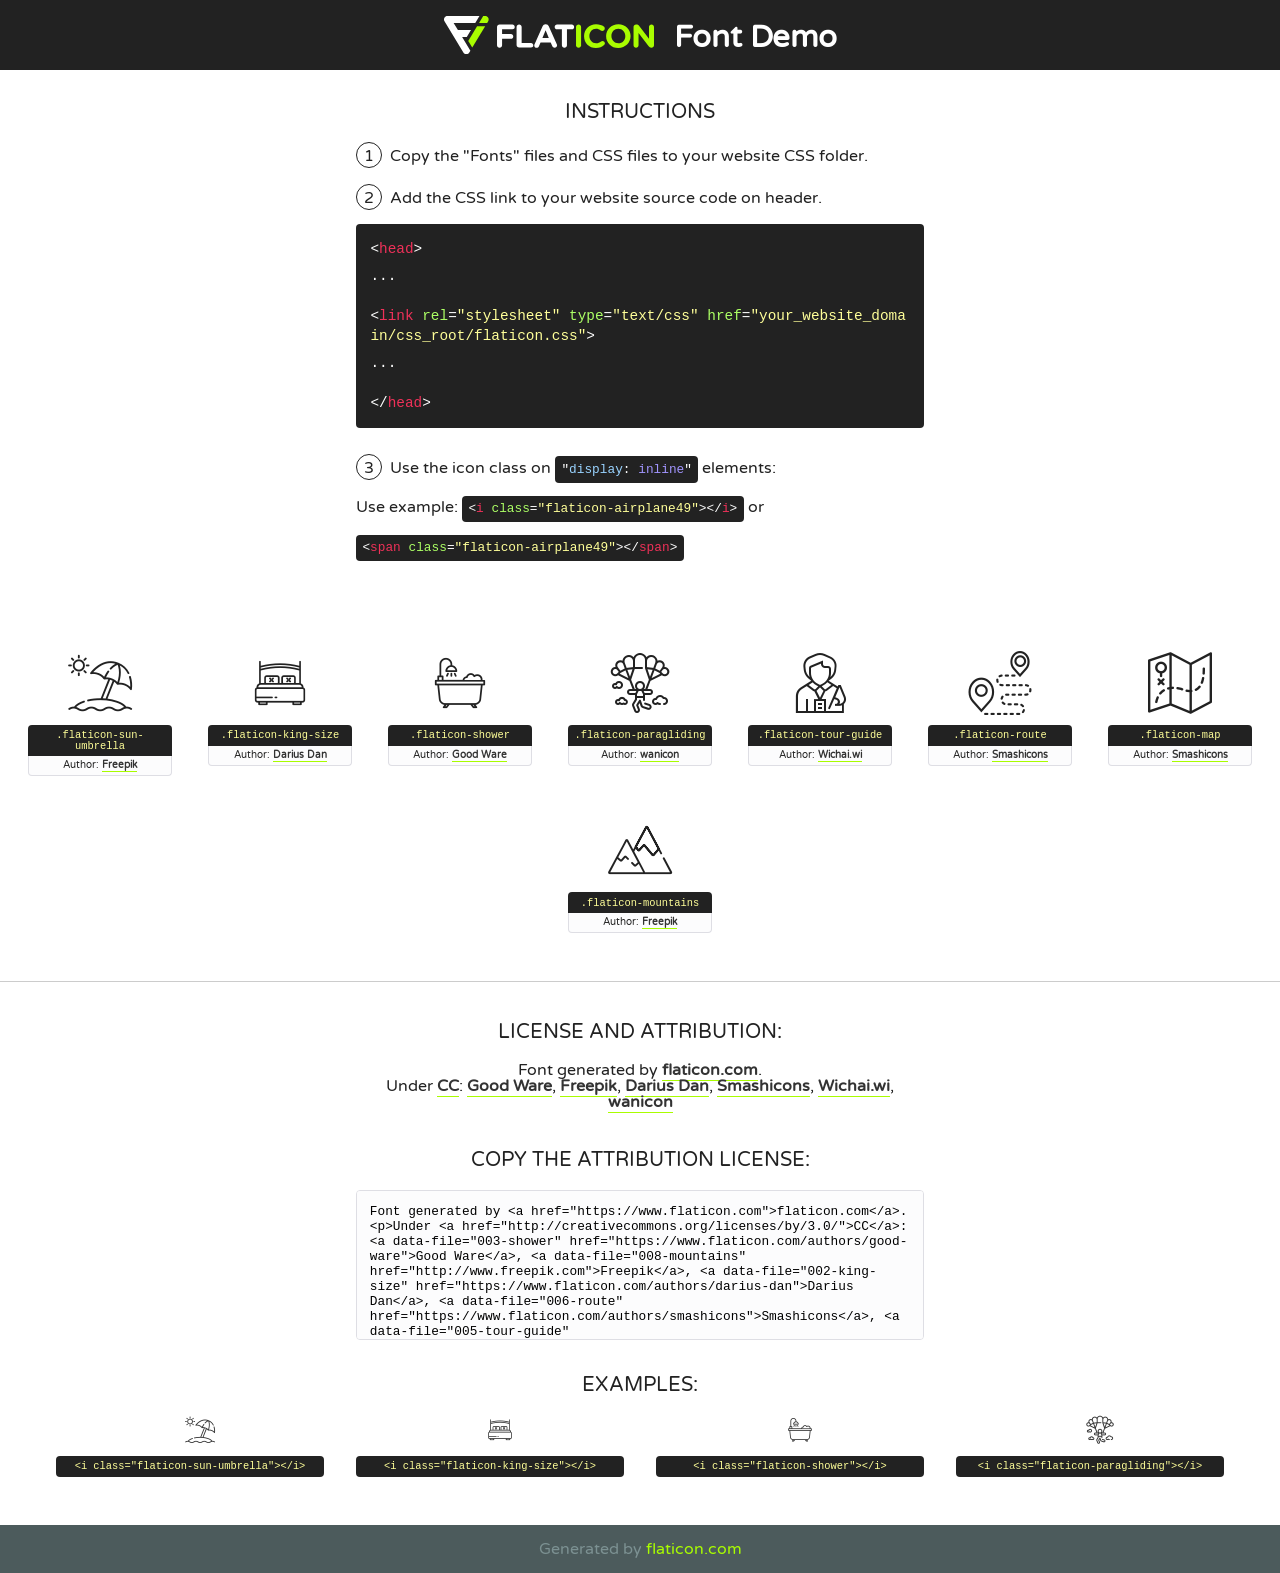
<file: travel websiteproject  (ORIGNAL)/fonts/flaticon/font/flaticon.html>
<!DOCTYPE html>
<!--
  Flaticon icon font: Flaticon
  Creation date: 22/08/2019 02:16
-->
<html>
<!DOCTYPE html>
<html>

<head>
    <title>Flaticon WebFont</title>
    <link href="http://fonts.googleapis.com/css?family=Varela+Round" rel="stylesheet" type="text/css" />
    <link rel="stylesheet" type="text/css" href="flaticon.css">
    <meta charset="UTF-8">
    <style>
    html, body, div, span, applet, object, iframe,
    h1, h2, h3, h4, h5, h6, p, blockquote, pre,
    a, abbr, acronym, address, big, cite, code,
    del, dfn, em, img, ins, kbd, q, s, samp,
    small, strike, strong, sub, sup, tt, var,
    b, u, i, center,
    dl, dt, dd, ol, ul, li,
    fieldset, form, label, legend,
    table, caption, tbody, tfoot, thead, tr, th, td,
    article, aside, canvas, details, embed, 
    figure, figcaption, footer, header, hgroup, 
    menu, nav, output, ruby, section, summary,
    time, mark, audio, video {
        margin: 0;
        padding: 0;
        border: 0;
        font-size: 100%;
        font: inherit;
        vertical-align: baseline;
    }
    /* HTML5 display-role reset for older browsers */
    article, aside, details, figcaption, figure, 
    footer, header, hgroup, menu, nav, section {
        display: block;
    }
    body {
        line-height: 1;
    }
    ol, ul {
        list-style: none;
    }
    blockquote, q {
        quotes: none;
    }
    blockquote:before, blockquote:after,
    q:before, q:after {
        content: '';
        content: none;
    }
    table {
        border-collapse: collapse;
        border-spacing: 0;
    }
    body {
        font-family: 'Varela Round', Helvetica, Arial, sans-serif;
        font-size: 16px;
        color: #222;
    }
    a {
        color: #333;
        border-bottom: 1px solid #a9fd00;
        font-weight: bold;
        text-decoration: none;
    }
    * {
        -moz-box-sizing: border-box;
        -webkit-box-sizing: border-box;
        box-sizing: border-box;
        margin: 0;
        padding: 0;
    }
    [class^="flaticon-"]:before, [class*=" flaticon-"]:before, [class^="flaticon-"]:after, [class*=" flaticon-"]:after {
        font-family: Flaticon;
        font-size: 30px;
        font-style: normal;
        margin-left: 20px;
        color: #333;
    }
    .wrapper {
        max-width: 600px;
        margin: auto;
        padding: 0 1em;
    }
    .title {
        font-size: 1.25em;
        text-align: center;
        margin-bottom: 1em;
        text-transform: uppercase;
    }
    header {
        text-align: center;
        background-color: #222;
        color: #fff;
        padding: 1em;
    }
    header .logo {
        width: 210px;
        height: 38px;
        display: inline-block;
        vertical-align: middle;
        margin-right: 1em;
        border: none;
    }
    header strong {
        font-size: 1.95em;
        font-weight: bold;
        vertical-align: middle;
        margin-top: 5px;
        display: inline-block;
    }
    .demo {
        margin: 2em auto;
        line-height: 1.25em;
    }
    .demo ul li {
        margin-bottom: 1em;
    }
    .demo ul li .num {
        color: #222;
        border-radius: 20px;
        display: inline-block;
        width: 26px;
        padding: 3px;
        height: 26px;
        text-align: center;
        margin-right: 0.5em;
        border: 1px solid #222;
    }
    .demo ul li code {
        background-color: #222;
        border-radius: 4px;
        padding: 0.25em 0.5em;
        display: inline-block;
        color: #fff;
        font-family: Consolas,Monaco,Lucida Console,Liberation Mono,DejaVu Sans Mono,Bitstream Vera Sans Mono,Courier New, monospace;
        font-weight: lighter;
        margin-top: 1em;
        font-size: 0.8em;
        word-break: break-all;
    }
    .demo ul li code.big {
        padding: 1em;
        font-size: 0.9em;
    }
    .demo ul li code .red {
        color: #EF3159;
    }
    .demo ul li code .green {
        color: #ACFF65;
    }
    .demo ul li code .yellow {
        color: #FFFF99;
    }
    .demo ul li code .blue {
        color: #99D3FF;
    }
    .demo ul li code .purple {
        color: #A295FF;
    }
    .demo ul li code .dots {
        margin-top: 0.5em;
        display: block;
    }
    #glyphs {
        border-bottom: 1px solid #ccc;
        padding: 2em 0;
        text-align: center;
    }
    .glyph {
        display: inline-block;
        width: 9em;
        margin: 1em;
        text-align: center;
        vertical-align: top;
        background: #FFF;
    }
    .glyph .glyph-icon {
        padding: 10px;
        display: block;
        font-family:"Flaticon";
        font-size: 64px;
        line-height: 1;
    }
    .glyph .glyph-icon:before {
        font-size: 64px;
        color: #222;
        margin-left: 0;
    }
    .class-name {
        font-size: 0.65em;
        background-color: #222;
        color: #fff;
        border-radius: 4px 4px 0 0;
        padding: 0.5em;
        color: #FFFF99;
        font-family: Consolas,Monaco,Lucida Console,Liberation Mono,DejaVu Sans Mono,Bitstream Vera Sans Mono,Courier New, monospace;
    }
    .author-name {
        font-size: 0.6em;
        background-color: #fcfcfd;
        border: 1px solid #DEDEE4;
        border-top: 0;
        border-radius: 0 0 4px 4px;
        padding: 0.5em;
    }
    .class-name:last-child {
        font-size: 10px;
        color:#888;
    }
    .class-name:last-child a {
        font-size: 10px;
        color:#555;
    }
    .class-name:last-child a:hover {
        color:#a9fd00;
    }
    .glyph > input {
        display: block;
        width: 100px;
        margin: 5px auto;
        text-align: center;
        font-size: 12px;
        cursor: text;
    }
    .glyph > input.icon-input {
        font-family:"Flaticon";
        font-size: 16px;
        margin-bottom: 10px;
    }
    .attribution .title {
        margin-top: 2em;
    }
    .attribution textarea {
        background-color: #fcfcfd;
        padding: 1em;
        border: none;
        box-shadow: none;
        border: 1px solid #DEDEE4;
        border-radius: 4px;
        resize: none;
        width: 100%;
        height: 150px;
        font-size: 0.8em;
        font-family: Consolas,Monaco,Lucida Console,Liberation Mono,DejaVu Sans Mono,Bitstream Vera Sans Mono,Courier New, monospace;
        -webkit-appearance: none;
    }
    .iconsuse {
        margin: 2em auto;
        text-align: center;
        max-width: 1200px;
    }
    .iconsuse:after {
        content: '';
        display: table;
        clear: both;
    }
    .iconsuse .image {
        float: left;
        width: 25%;
        padding: 0 1em;
    }
    .iconsuse .image p {
        margin-bottom: 1em;
    }
    .iconsuse .image span {
        display: block;
        font-size: 0.65em;
        background-color: #222;
        color: #fff;
        border-radius: 4px;
        padding: 0.5em;
        color: #FFFF99;
        margin-top: 1em;
        font-family: Consolas,Monaco,Lucida Console,Liberation Mono,DejaVu Sans Mono,Bitstream Vera Sans Mono,Courier New, monospace;
    }
    #footer {
        text-align: center;
        background-color: #4C5B5C;
        color: #7c9192;
        padding: 1em;
    }
    #footer a {
        border: none;
        color: #a9fd00;
        font-weight: normal;
    }
    @media (max-width: 960px) {
        .iconsuse .image {
            width: 50%;
        }
    }
    @media (max-width: 560px) {
        .iconsuse .image {
            width: 100%;
        }
    }
    </style>
</head>

<body class="characters-off">

    <header>
        <a href="https://www.flaticon.com" target="_blank" class="logo">
            <svg version="1.1" xmlns="http://www.w3.org/2000/svg" xmlns:xlink="http://www.w3.org/1999/xlink" xmlns:a="http://ns.adobe.com/AdobeSVGViewerExtensions/3.0/" viewBox="0 0 560.875 102.036" enable-background="new 0 0 560.875 102.036" xml:space="preserve">
                <defs>
                </defs>
                <g>
                    <g class="letters">
                        <path fill="#ffffff" d="M141.596,29.675c0-3.777,2.985-6.767,6.764-6.767h34.438c3.426,0,6.15,2.728,6.15,6.15
                        c0,3.43-2.724,6.149-6.15,6.149h-27.674v13.091h23.719c3.429,0,6.151,2.724,6.151,6.15c0,3.43-2.723,6.149-6.151,6.149h-23.719
                        v17.574c0,3.773-2.986,6.761-6.764,6.761c-3.779,0-6.764-2.989-6.764-6.761V29.675z"></path>
                        <path fill="#ffffff" d="M193.844,29.149c0-3.781,2.985-6.767,6.764-6.767c3.776,0,6.763,2.985,6.763,6.767v42.957h25.039
                        c3.426,0,6.149,2.726,6.149,6.153c0,3.425-2.723,6.15-6.149,6.15h-31.802c-3.779,0-6.764-2.986-6.764-6.768V29.149z"></path>
                        <path fill="#ffffff" d="M241.891,75.71l21.438-48.407c1.492-3.341,4.215-5.357,7.906-5.357h0.792
                        c3.686,0,6.323,2.017,7.815,5.357l21.439,48.407c0.436,0.967,0.701,1.845,0.701,2.723c0,3.602-2.809,6.501-6.414,6.501
                        c-3.161,0-5.269-1.845-6.499-4.655l-4.132-9.661h-27.059l-4.301,10.102c-1.144,2.631-3.426,4.214-6.237,4.214
                        c-3.517,0-6.24-2.81-6.24-6.325C241.1,77.64,241.451,76.677,241.891,75.71z M279.932,58.666l-8.521-20.297l-8.526,20.297H279.932
                        z"></path>
                        <path fill="#ffffff" d="M314.864,35.387H301.86c-3.429,0-6.239-2.813-6.239-6.238c0-3.429,2.811-6.24,6.239-6.24h39.533
                        c3.426,0,6.237,2.811,6.237,6.24c0,3.425-2.811,6.238-6.237,6.238h-13.001v42.785c0,3.773-2.99,6.761-6.764,6.761
                        c-3.779,0-6.764-2.989-6.764-6.761V35.387z"></path>
                        <path fill="#A9FD00" d="M352.615,29.149c0-3.781,2.985-6.767,6.767-6.767c3.774,0,6.761,2.985,6.761,6.767v49.024
                        c0,3.773-2.987,6.761-6.761,6.761c-3.781,0-6.767-2.989-6.767-6.761V29.149z"></path>
                        <path fill="#A9FD00" d="M374.132,53.836v-0.179c0-17.481,13.178-31.801,32.065-31.801c9.22,0,15.459,2.458,20.557,6.238
                        c1.402,1.054,2.637,2.985,2.637,5.357c0,3.692-2.985,6.59-6.681,6.59c-1.845,0-3.071-0.702-4.044-1.319
                        c-3.776-2.813-7.729-4.393-12.562-4.393c-10.364,0-17.831,8.611-17.831,19.154v0.173c0,10.542,7.291,19.329,17.831,19.329
                        c5.715,0,9.492-1.756,13.359-4.834c1.049-0.874,2.458-1.491,4.039-1.491c3.429,0,6.325,2.813,6.325,6.236
                        c0,2.106-1.056,3.78-2.282,4.834c-5.539,4.834-12.036,7.733-21.878,7.733C387.572,85.464,374.132,71.493,374.132,53.836z"></path>
                        <path fill="#A9FD00" d="M433.009,53.836v-0.179c0-17.481,13.79-31.801,32.766-31.801c18.981,0,32.592,14.143,32.592,31.628v0.173
                        c0,17.483-13.785,31.807-32.769,31.807C446.625,85.464,433.009,71.32,433.009,53.836z M484.224,53.836v-0.179
                        c0-10.539-7.725-19.326-18.626-19.326c-10.893,0-18.449,8.611-18.449,19.154v0.173c0,10.542,7.73,19.329,18.626,19.329
                        C476.676,72.986,484.224,64.378,484.224,53.836z"></path>
                        <path fill="#A9FD00" d="M506.233,29.321c0-3.774,2.99-6.763,6.767-6.763h1.401c3.252,0,5.183,1.583,7.029,3.953l26.093,34.265
                        V29.059c0-3.692,2.99-6.677,6.681-6.677c3.683,0,6.671,2.985,6.671,6.677v48.934c0,3.78-2.987,6.765-6.764,6.765h-0.436
                        c-3.257,0-5.188-1.581-7.034-3.953l-27.056-35.492v32.944c0,3.687-2.985,6.676-6.678,6.676c-3.683,0-6.673-2.989-6.673-6.676
                        V29.321z"></path>
                    </g>
                    <g class="insignia">
                        <path fill="#ffffff" d="M48.372,56.137h12.517l11.156-18.537H37.186L25.688,18.539h57.825L94.668,0H9.271
                        C5.925,0,2.842,1.801,1.198,4.716c-1.644,2.907-1.593,6.482,0.134,9.343l50.38,83.501c1.678,2.781,4.689,4.476,7.938,4.476
                        c3.246,0,6.257-1.695,7.935-4.476l2.898-4.804L48.372,56.137z"></path>
                        <g class="i">
                            <path fill="#A9FD00" d="M93.575,18.539h0.031v0.004l21.652,0.004l2.705-4.488c1.727-2.861,1.778-6.436,0.133-9.343
                            C116.454,1.801,113.371,0,110.026,0h-5.294L93.575,18.539z"></path>
                            <polygon fill="#A9FD00" points="88.291,27.356 64.725,66.486 75.519,84.404 109.942,27.356"></polygon>
                        </g>
                    </g>
                </g>
            </svg>
        </a>
        <strong>Font Demo</strong>
    </header>


    <section class="demo wrapper">

        <p class="title">Instructions</p>

        <ul>
            <li>
                <span class="num">1</span>Copy the "Fonts" files and CSS files to your website CSS folder.
            </li>
            <li>
                <span class="num">2</span>Add the CSS link to your website source code on header.
                <code class="big">
                    &lt;<span class="red">head</span>&gt;
                    <br/><span class="dots">...</span>
                    <br/>&lt;<span class="red">link</span> <span class="green">rel</span>=<span class="yellow">"stylesheet"</span> <span class="green">type</span>=<span class="yellow">"text/css"</span> <span class="green">href</span>=<span class="yellow">"your_website_domain/css_root/flaticon.css"</span>&gt;
                    <br/><span class="dots">...</span>
                    <br/>&lt;/<span class="red">head</span>&gt;
                </code>
            </li>

            <li>
                <p>
                    <span class="num">3</span>Use the icon class on <code>"<span class="blue">display</span>:<span class="purple"> inline</span>"</code> elements:
                    <br />
                    Use example: <code>&lt;<span class="red">i</span> <span class="green">class</span>=<span class="yellow">&quot;flaticon-airplane49&quot;</span>&gt;&lt;/<span class="red">i</span>&gt;</code> or <code>&lt;<span class="red">span</span> <span class="green">class</span>=<span class="yellow">&quot;flaticon-airplane49&quot;</span>&gt;&lt;/<span class="red">span</span>&gt;</code>
            </li>
        </ul>

    </section>




   <section id="glyphs">          
    
      
        <div class="glyph"><div class="glyph-icon flaticon-sun-umbrella"></div>
            <div class="class-name">.flaticon-sun-umbrella</div>
            <div class="author-name">Author: <a data-file="001-sun-umbrella" href="http://www.freepik.com">Freepik</a> </div> 
        </div>        
        
        <div class="glyph"><div class="glyph-icon flaticon-king-size"></div>
            <div class="class-name">.flaticon-king-size</div>
            <div class="author-name">Author: <a data-file="002-king-size" href="https://www.flaticon.com/authors/darius-dan">Darius Dan</a> </div> 
        </div>        
        
        <div class="glyph"><div class="glyph-icon flaticon-shower"></div>
            <div class="class-name">.flaticon-shower</div>
            <div class="author-name">Author: <a data-file="003-shower" href="https://www.flaticon.com/authors/good-ware">Good Ware</a> </div> 
        </div>        
        
        <div class="glyph"><div class="glyph-icon flaticon-paragliding"></div>
            <div class="class-name">.flaticon-paragliding</div>
            <div class="author-name">Author: <a data-file="004-paragliding" href="https://www.flaticon.com/authors/wanicon">wanicon</a> </div> 
        </div>        
        
        <div class="glyph"><div class="glyph-icon flaticon-tour-guide"></div>
            <div class="class-name">.flaticon-tour-guide</div>
            <div class="author-name">Author: <a data-file="005-tour-guide" href="https://www.flaticon.com/authors/wichaiwi">Wichai.wi</a> </div> 
        </div>        
        
        <div class="glyph"><div class="glyph-icon flaticon-route"></div>
            <div class="class-name">.flaticon-route</div>
            <div class="author-name">Author: <a data-file="006-route" href="https://www.flaticon.com/authors/smashicons">Smashicons</a> </div> 
        </div>        
        
        <div class="glyph"><div class="glyph-icon flaticon-map"></div>
            <div class="class-name">.flaticon-map</div>
            <div class="author-name">Author: <a data-file="007-map" href="https://www.flaticon.com/authors/smashicons">Smashicons</a> </div> 
        </div>        
        
        <div class="glyph"><div class="glyph-icon flaticon-mountains"></div>
            <div class="class-name">.flaticon-mountains</div>
            <div class="author-name">Author: <a data-file="008-mountains" href="http://www.freepik.com">Freepik</a> </div> 
        </div>        
        

    </section>



    <section class="attribution wrapper"   style="text-align:center;">

      <div class="title">License and attribution:</div><div class="attrDiv">Font generated by <a href="https://www.flaticon.com">flaticon.com</a>. <div><p>Under <a href="http://creativecommons.org/licenses/by/3.0/">CC</a>: <a data-file="003-shower" href="https://www.flaticon.com/authors/good-ware">Good Ware</a>, <a data-file="008-mountains" href="http://www.freepik.com">Freepik</a>, <a data-file="002-king-size" href="https://www.flaticon.com/authors/darius-dan">Darius Dan</a>, <a data-file="006-route" href="https://www.flaticon.com/authors/smashicons">Smashicons</a>, <a data-file="005-tour-guide" href="https://www.flaticon.com/authors/wichaiwi">Wichai.wi</a>, <a data-file="004-paragliding" href="https://www.flaticon.com/authors/wanicon">wanicon</a></p>  </div>
      </div>
      <div class="title">Copy the Attribution License:</div>

    <textarea onclick="this.focus();this.select();">Font generated by &lt;a href=&quot;https://www.flaticon.com&quot;&gt;flaticon.com&lt;/a&gt;. <p>Under <a href="http://creativecommons.org/licenses/by/3.0/">CC</a>: <a data-file="003-shower" href="https://www.flaticon.com/authors/good-ware">Good Ware</a>, <a data-file="008-mountains" href="http://www.freepik.com">Freepik</a>, <a data-file="002-king-size" href="https://www.flaticon.com/authors/darius-dan">Darius Dan</a>, <a data-file="006-route" href="https://www.flaticon.com/authors/smashicons">Smashicons</a>, <a data-file="005-tour-guide" href="https://www.flaticon.com/authors/wichaiwi">Wichai.wi</a>, <a data-file="004-paragliding" href="https://www.flaticon.com/authors/wanicon">wanicon</a></p>  
     </textarea>

    </section>

    <section class="iconsuse">

          <div class="title">Examples:</div>            
             
            <div class="image">
                <p>
                    <i class="glyph-icon flaticon-sun-umbrella"></i> 
                    <span>&lt;i class=&quot;flaticon-sun-umbrella&quot;&gt;&lt;/i&gt;</span>
                </p>
            </div>
            
            <div class="image">
                <p>
                    <i class="glyph-icon flaticon-king-size"></i> 
                    <span>&lt;i class=&quot;flaticon-king-size&quot;&gt;&lt;/i&gt;</span>
                </p>
            </div>
            
            <div class="image">
                <p>
                    <i class="glyph-icon flaticon-shower"></i> 
                    <span>&lt;i class=&quot;flaticon-shower&quot;&gt;&lt;/i&gt;</span>
                </p>
            </div>
            
            <div class="image">
                <p>
                    <i class="glyph-icon flaticon-paragliding"></i> 
                    <span>&lt;i class=&quot;flaticon-paragliding&quot;&gt;&lt;/i&gt;</span>
                </p>
            </div>
                       
        </div>
                            
    </section>

<div id="footer">
    <div>Generated by <a href="https://www.flaticon.com">flaticon.com</a>
    </div>
</div>



</body>
</html>
</file>
<file: travel websiteproject  (ORIGNAL)/fonts/flaticon/font/flaticon.css>
/*
  	Flaticon icon font: Flaticon
  	Creation date: 22/08/2019 02:16
  	*/

@font-face {
  font-family: "Flaticon";
  src: url("./Flaticon.eot");
  src: url("./Flaticon.eot?#iefix") format("embedded-opentype"),
       url("./Flaticon.woff2") format("woff2"),
       url("./Flaticon.woff") format("woff"),
       url("./Flaticon.ttf") format("truetype"),
       url("./Flaticon.svg#Flaticon") format("svg");
  font-weight: normal;
  font-style: normal;
}

@media screen and (-webkit-min-device-pixel-ratio:0) {
  @font-face {
    font-family: "Flaticon";
    src: url("./Flaticon.svg#Flaticon") format("svg");
  }
}

[class^="flaticon-"]:before, [class*=" flaticon-"]:before,
[class^="flaticon-"]:after, [class*=" flaticon-"]:after {   
  font-family: Flaticon;
        font-size: 20px;
font-style: normal;
margin-left: 20px;
}

.flaticon-sun-umbrella:before { content: "\f100"; }
.flaticon-king-size:before { content: "\f101"; }
.flaticon-shower:before { content: "\f102"; }
.flaticon-paragliding:before { content: "\f103"; }
.flaticon-tour-guide:before { content: "\f104"; }
.flaticon-route:before { content: "\f105"; }
.flaticon-map:before { content: "\f106"; }
.flaticon-mountains:before { content: "\f107"; }
</file>
